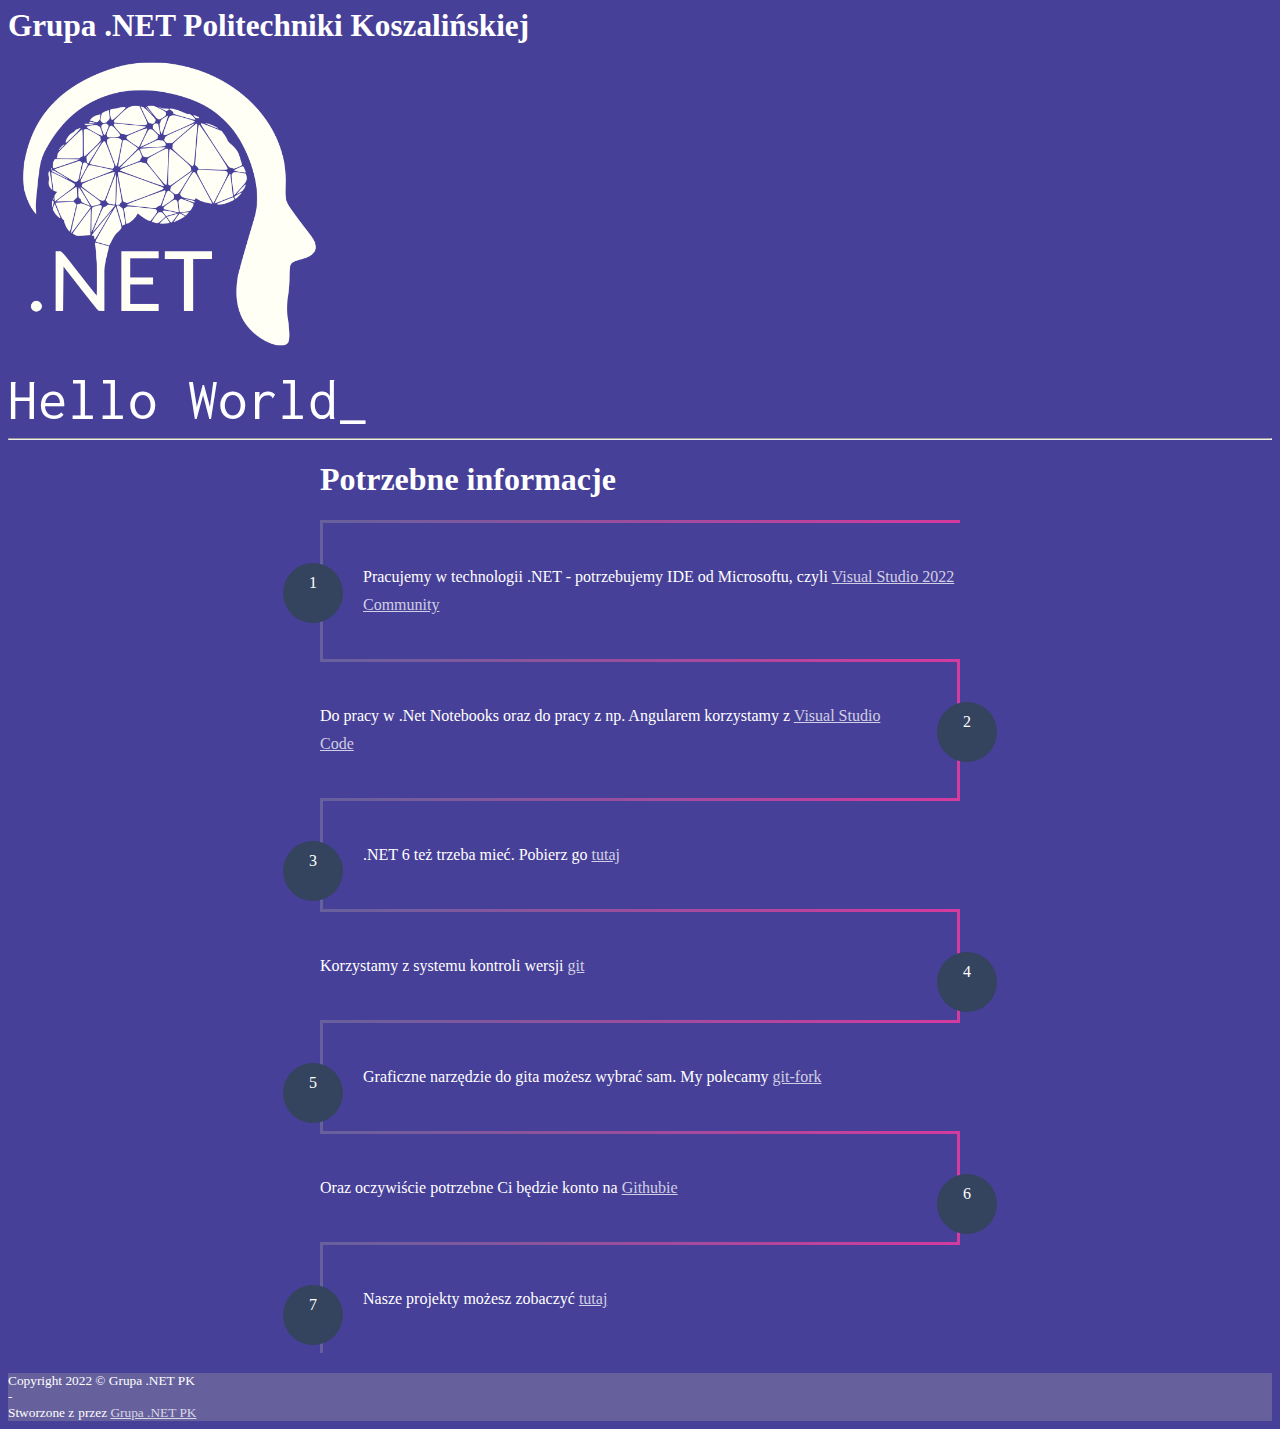
<file: index.html>
<!DOCTYPE html>
<html lang="pl">
    <head>
        <meta http-equiv="Content-Type" content="text/html; charset=UTF-8">
        <meta name="viewport" content="width=device-width, initial-scale=1, shrink-to-fit=no">
        <title>Hello World</title>
        <!-- <link rel="icon" type="image/png" href="./Unified Lynx Government_files/logo.png"> -->
        <!-- CSS Files -->
        <!-- CSS only -->
        <link href="https://cdn.jsdelivr.net/npm/bootstrap@5.1.0/dist/css/bootstrap.min.css" rel="stylesheet" integrity="sha384-KyZXEAg3QhqLMpG8r+8fhAXLRk2vvoC2f3B09zVXn8CA5QIVfZOJ3BCsw2P0p/We" crossorigin="anonymous">
        <link rel="preconnect" href="https://fonts.googleapis.com">
        <link rel="preconnect" href="https://fonts.gstatic.com" crossorigin>
        <link href="https://fonts.googleapis.com/css2?family=Playfair+Display&display=swap" rel="stylesheet">
        <link rel="stylesheet" href="https://pro.fontawesome.com/releases/v5.10.0/css/all.css" integrity="sha384-AYmEC3Yw5cVb3ZcuHtOA93w35dYTsvhLPVnYs9eStHfGJvOvKxVfELGroGkvsg+p" crossorigin="anonymous"/>
        <link href="style.css" rel="stylesheet">
        <!-- JS -->
        <!-- JavaScript Bundle with Popper -->
        <script src="https://cdn.jsdelivr.net/npm/bootstrap@5.1.0/dist/js/bootstrap.bundle.min.js" integrity="sha384-U1DAWAznBHeqEIlVSCgzq+c9gqGAJn5c/t99JyeKa9xxaYpSvHU5awsuZVVFIhvj" crossorigin="anonymous"></script>
        <!-- Fonts -->
    </head>
    <body class="d-flex flex-wrap min-vh-100">
        <!-- Header -->
        <!-- <header>
            <nav class="navbar py-0 net-bg-secondary">
                <div class="container-fluid">
                    <span class="navbar-brand">Grupa .NET Politechnika Koszalińska</span>
                </div>
            </nav>
        </header> -->
        <!-- Main -->
        <main>
            <section class="container">
                <div class="row">
                    <div class="col-12 d-flex justify-content-center align-items-center p-3">
                        <span class="navbar-brand">Grupa .NET Politechniki Koszalińskiej</span>
                    </div>
                </div>
                <div class="row">
                    <div class="col-lg-6 d-flex justify-content-center">
                        <img src="./images/logo-square.png" class="p-4 img-net" alt="Grupa .NET PK">
                    </div>
                    <div class="col-lg-6 d-flex justify-content-center align-items-center hello">
                        <div class="hello-text">Hello World<span class="ps-2 net-icon">_</span></div>
                    </div>
                </div>
                <hr>
                <div class="row">
                    <div class="timeline">
                        <div class="col-lg-12 justify-content-center align-items-center mb-2">
                            <h1>Potrzebne informacje</h1>
                        </div>
                        <p>Pracujemy w technologii .NET - potrzebujemy IDE od Microsoftu, czyli <a href="https://visualstudio.microsoft.com/pl/downloads/">Visual Studio 2022 Community</a></p>
                        <p>Do pracy w .Net Notebooks oraz do pracy z np. Angularem korzystamy z <a href="https://code.visualstudio.com/">Visual Studio Code</a></p>
                        <p>.NET 6 też trzeba mieć. Pobierz go <a href="https://dotnet.microsoft.com/en-us/download/dotnet/6.0">tutaj</a></p>
                        <p>Korzystamy z systemu kontroli wersji <a href="https://git-scm.com/">git</a></p>
                        <p>Graficzne narzędzie do gita możesz wybrać sam. My polecamy <a href="https://git-fork.com/">git-fork</a></p>
                        <p>Oraz oczywiście potrzebne Ci będzie konto na <a href="https://github.com/">Githubie</a></p>
                        <p>Nasze projekty możesz zobaczyć <a href="./projects.html">tutaj</a></p>
                    </div>
                </div>
            </section>
        </main>
        <!-- Footer -->
        <footer class="net-bg-secondary py-2">
            <div class="container text-center">
                <small class="d-flex justify-content-center flex-column flex-md-row">
                    <div>Copyright 2022 © Grupa .NET PK</div>
                    <div class="px-1 d-none d-md-block">-</div>
                    <div>Stworzone z<span style="color: #ff2929; padding: 0 0.125rem;"><i class="fas fa-heart fa-fw" aria-hidden="true"></i></span>przez <a href="https://www.facebook.com/grupadotnetpk/">Grupa .NET PK</a></div>
                </small>
            </div>
        </footer>
    </body>
</html>
</file>
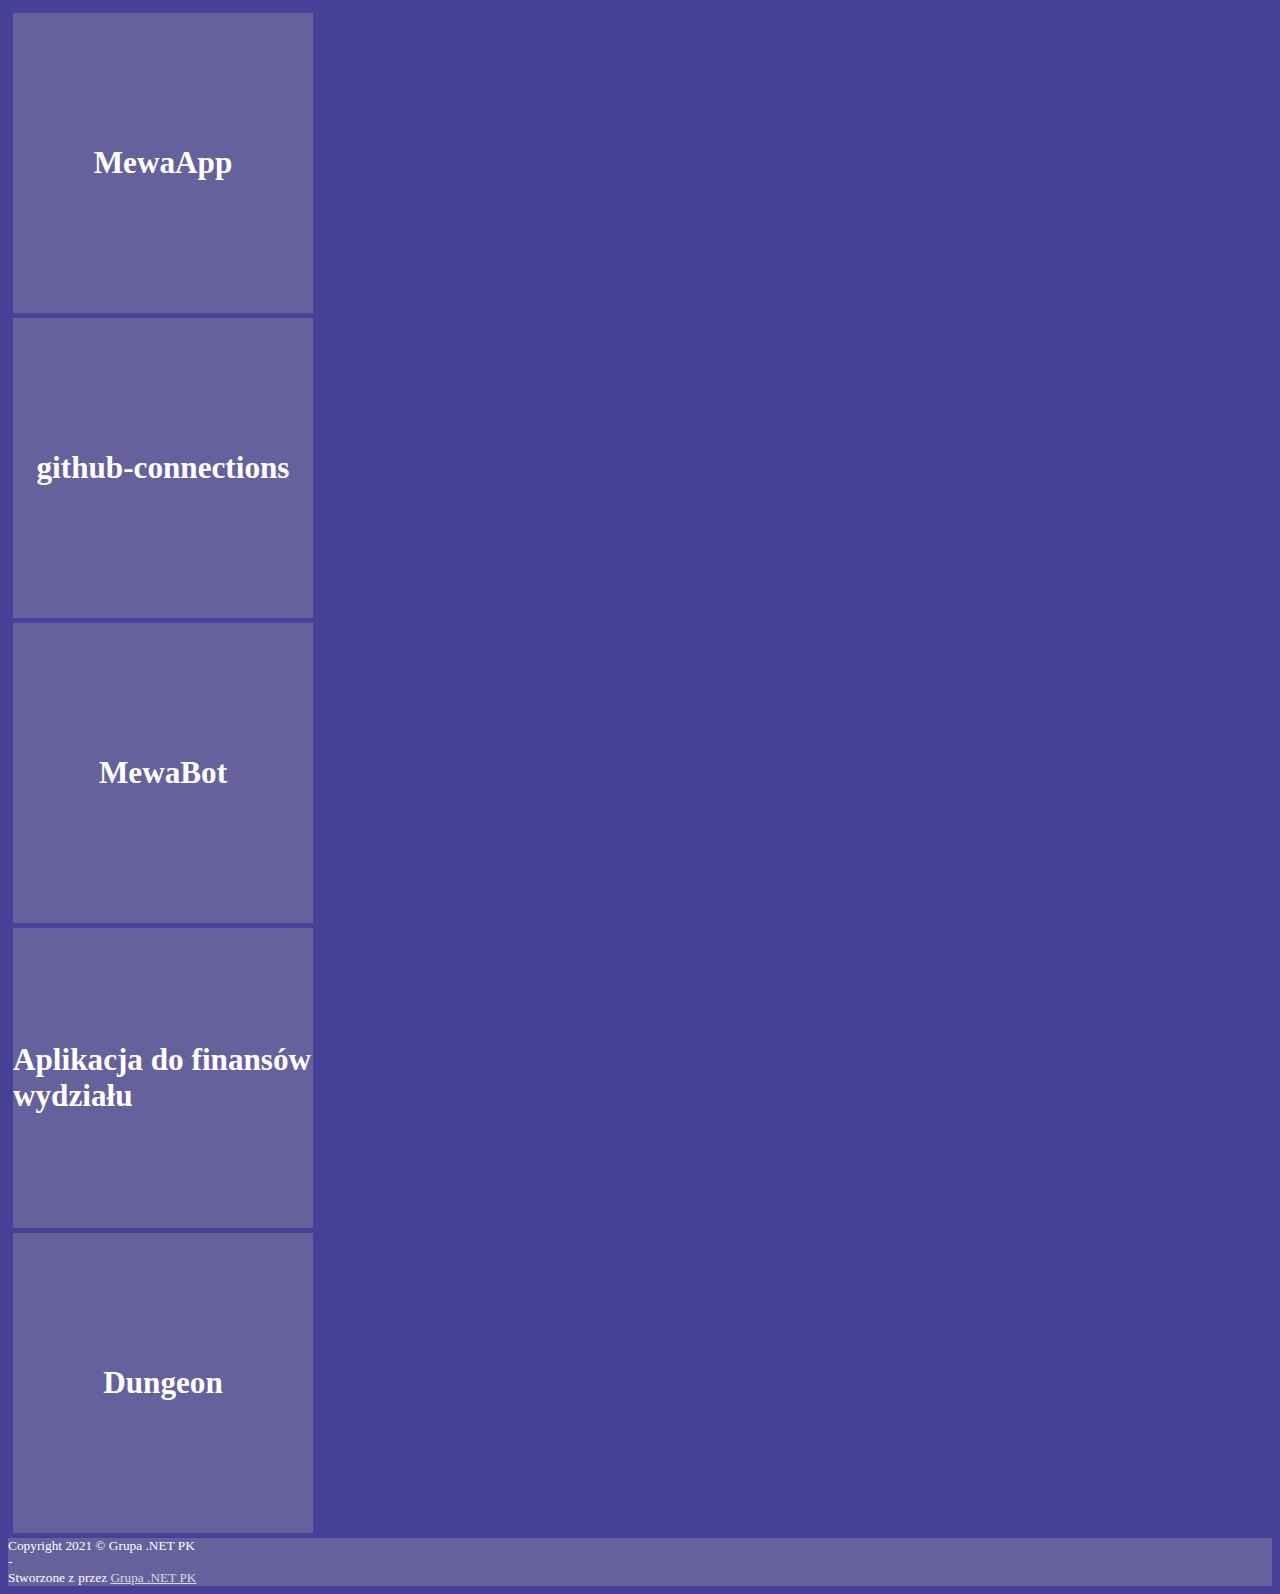
<file: projects.html>
<!DOCTYPE html>
<html lang="pl">
    <head>
        <meta http-equiv="Content-Type" content="text/html; charset=UTF-8">
        <meta name="viewport" content="width=device-width, initial-scale=1, shrink-to-fit=no">
        <title>Projects</title>
        <!-- <link rel="icon" type="image/png" href="./Unified Lynx Government_files/logo.png"> -->
        <!-- CSS Files -->
        <!-- CSS only -->
        <link href="https://cdn.jsdelivr.net/npm/bootstrap@5.1.0/dist/css/bootstrap.min.css" rel="stylesheet" integrity="sha384-KyZXEAg3QhqLMpG8r+8fhAXLRk2vvoC2f3B09zVXn8CA5QIVfZOJ3BCsw2P0p/We" crossorigin="anonymous">
        <link rel="preconnect" href="https://fonts.googleapis.com">
        <link rel="preconnect" href="https://fonts.gstatic.com" crossorigin>
        <link href="https://fonts.googleapis.com/css2?family=Playfair+Display&display=swap" rel="stylesheet">
        <link rel="stylesheet" href="https://pro.fontawesome.com/releases/v5.10.0/css/all.css" integrity="sha384-AYmEC3Yw5cVb3ZcuHtOA93w35dYTsvhLPVnYs9eStHfGJvOvKxVfELGroGkvsg+p" crossorigin="anonymous"/>
        <link href="style.css" rel="stylesheet">
        <!-- JS -->
        <!-- JavaScript Bundle with Popper -->
        <script src="https://cdn.jsdelivr.net/npm/bootstrap@5.1.0/dist/js/bootstrap.bundle.min.js" integrity="sha384-U1DAWAznBHeqEIlVSCgzq+c9gqGAJn5c/t99JyeKa9xxaYpSvHU5awsuZVVFIhvj" crossorigin="anonymous"></script>
        <!-- Fonts -->
    </head>
    <body class="d-flex flex-wrap min-vh-100">
        <!-- Header -->
        <!-- <header>
            <nav class="navbar py-0 net-bg-secondary">
                <div class="container-fluid">
                    <span class="navbar-brand">Grupa .NET Politechnika Koszalińska</span>
                </div>
            </nav>
        </header> -->
        <!-- Main -->
        <main>
            <section class="container">
                <div class="row d-flex justify-content-center align-items-center p-3">
                    <a class="tile" href="#" target="_blank">
                        <p>MewaApp</p>
                    </a>
                    <a class="tile" href="#" target="_blank">
                        <p>github-connections</p>
                    </a>
                    <a class="tile" href="#" target="_blank">
                        <p>MewaBot</p>
                    </a>
                    <a class="tile" href="#" target="_blank">
                        <p>Aplikacja do finansów wydziału</p>
                    </a>
                    <a class="tile" href="#" target="_blank">
                        <p>Dungeon</p>
                    </a>
                </div>
            </section>
        </main>
        <!-- Footer -->
        <footer class="net-bg-secondary py-2">
            <div class="container text-center">
                <small class="d-flex justify-content-center flex-column flex-md-row">
                    <div>Copyright 2021 © Grupa .NET PK</div>
                    <div class="px-1 d-none d-md-block">-</div>
                    <div>Stworzone z<span style="color: #ff2929; padding: 0 0.125rem;"><i class="fas fa-heart fa-fw" aria-hidden="true"></i></span>przez <a href="https://www.facebook.com/grupadotnetpk/">Grupa .NET PK</a></div>
                </small>
            </div>
        </footer>
    </body>
</html>
</file>
<file: style.css>
@import url("https://fonts.googleapis.com/css2?family=Inconsolata:wght@200;300;400;500;600;700;800;900&family=Rubik:ital,wght@0,300;0,400;0,500;0,600;0,700;0,800;0,900;1,300;1,400;1,500;1,600;1,700;1,800;1,900&display=swap");
:root {
  --primary: #474098;
  --secondary: #66619d;
  --black: #34435E;
  --white: #ffffff;
}

body {
  background-color: var(--primary);
  color: white;
  align-content: space-between;
}

.tile {
  width: 300px;
  height: 300px;
  background-color: var(--secondary);
  transition: background-color linear .2s;
  display: flex;
  flex-direction: column;
  justify-content: center;
  margin: 5px;
  cursor: pointer;
  text-decoration: none;
  color: var(--white);
}

.tile:hover {
  background-color: var(--black);
  color: var(--white);
}

.tile p {
  margin: 0px auto;
  font-size: calc(0.75rem + 1.5vw);
  font-weight: 700;
}

header,
main,
footer {
  width: 100%;
}

.navbar-brand {
  font-size: calc(0.75rem + 1.5vw);
  font-weight: 700;
}

.net-icon {
  animation-name: helloWorld;
  animation-duration: 1s;
  animation-iteration-count: infinite;
}

.img-net{
  width: auto;
  height: 20rem;
}

.hello {
  font-family: "Inconsolata", monospace;
  /*background-color: #1e1e1e;*/
}

.hello-text {
  font-size: calc(2.5rem + 1.5vw);
}

ol {
  padding-left: 1.25rem;
  font-size: 1.125rem;
}

ol li {
  padding-left: 0.5rem;
}

.net-bg-secondary {
  background-color: var(--secondary);
}

a {
  color: rgba(255, 255, 255, 0.75);
}

a:hover {
  color: rgba(255, 255, 255, 0.5);
}

@keyframes helloWorld {
  0%,
  100% {
    opacity: 0.75;
  }
  50% {
    opacity: 0;
  }
}

.timeline {
  min-width: 300px;
  max-width: 50vw;
  margin: auto;
  margin-bottom: 20px;
}

.timeline p {
  font-size: 1em;
  line-height: 1.75em;
  border-top: 3px solid;
  border-image: linear-gradient(to right, var(--secondary) 0%, #d53a9d 100%);
  border-image-slice: 1;
  border-width: 3px;
  margin: 0;
  padding: 40px;
  counter-increment: section;
  position: relative;
  color: var(--white);
}

.timeline p:before {
    content: counter(section);
    position: absolute;
    border-radius: 50%;
    padding: 10px;
    height: 2.5em;
    width: 2.5em;
    background-color: var(--black);
    text-align: center;
    line-height: 1.25em;
    color: white;
    font-size: 1em;
}

.timeline p:nth-child(odd) {
  border-right: 3px solid;
  padding-left: 0;
}

.timeline p:nth-child(odd):before {
    left: 100%; 
    margin-left: -20px;
}

.timeline p:nth-child(even) {
  border-left: 3px solid;
  padding-right: 0;
}

.timeline p:nth-child(even):before {
    right: 100%; 
    margin-right: -20px;
}

.timeline p:first-child {
  border-top: 0;
  border-top-right-radius:0;
  border-top-left-radius:0;
}

.timeline p:last-child {
  border-bottom-right-radius:0;
  border-bottom-left-radius:0;
}
</file>
